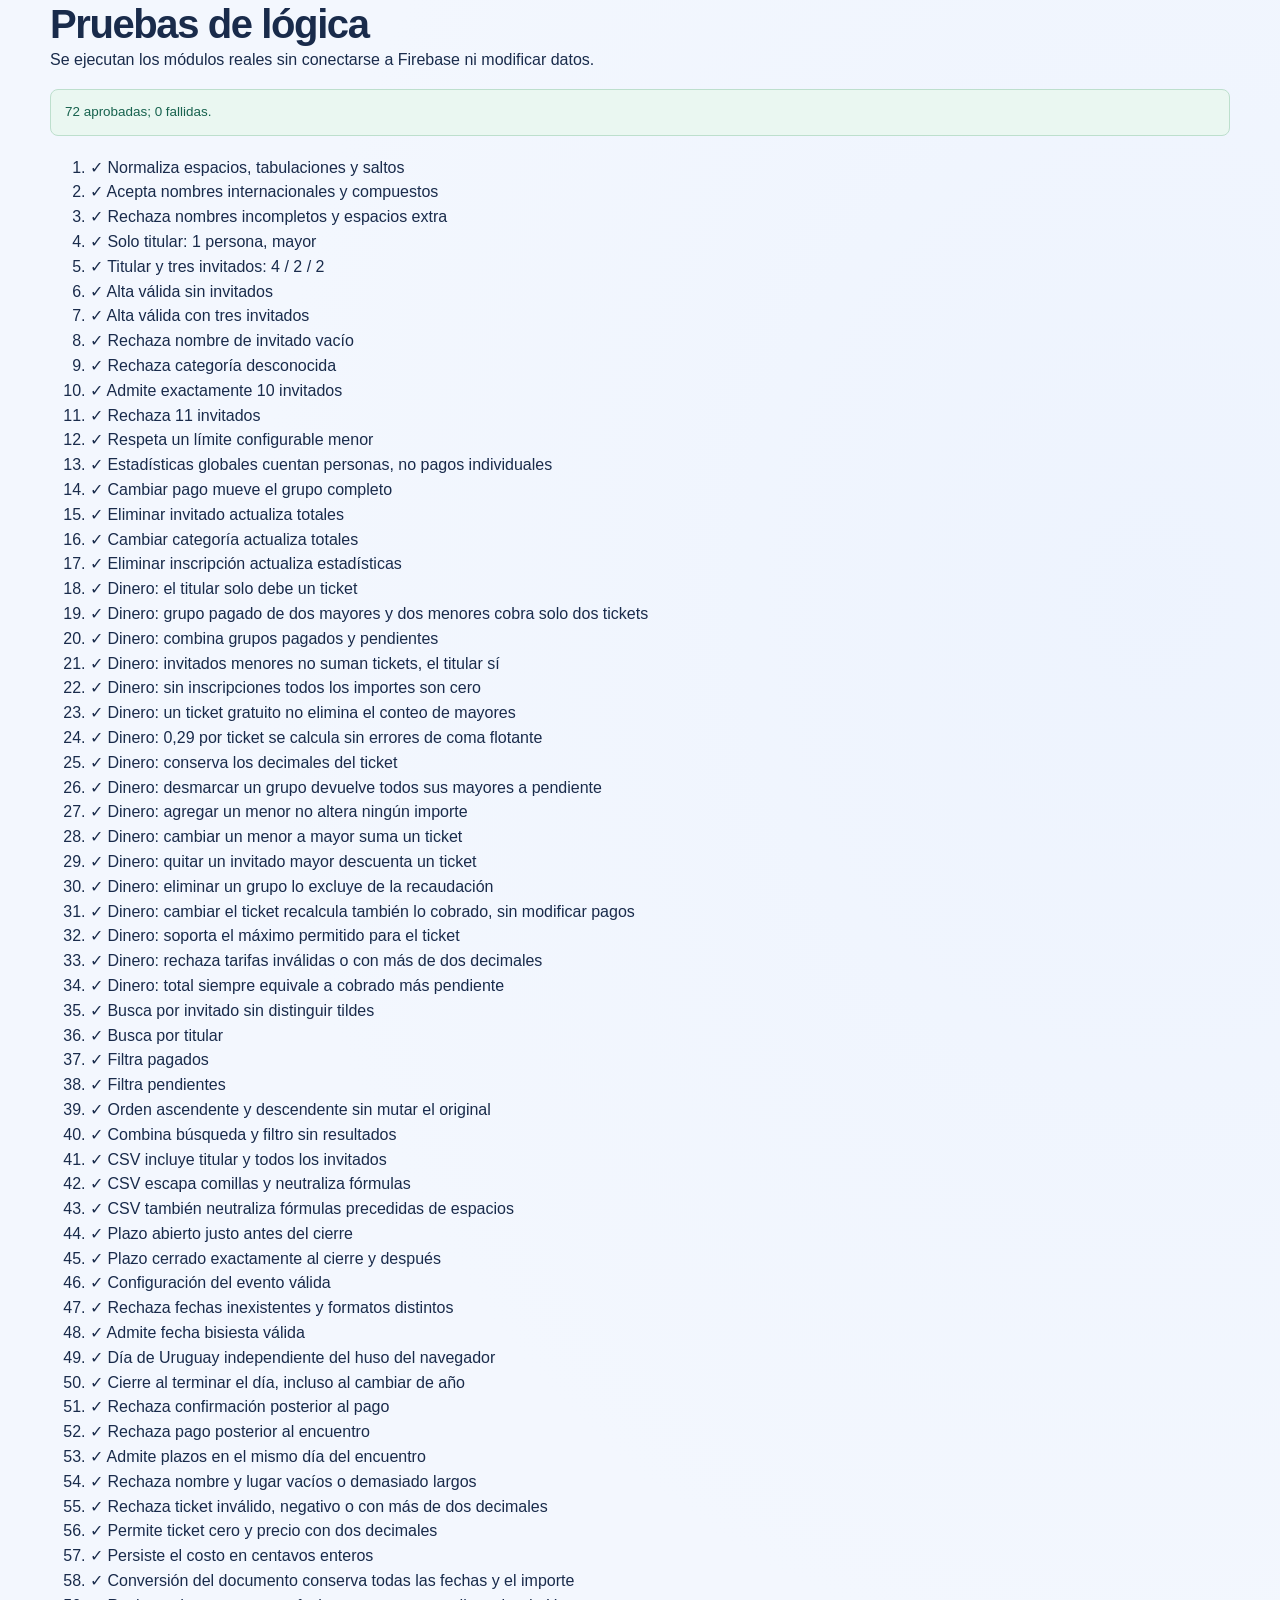
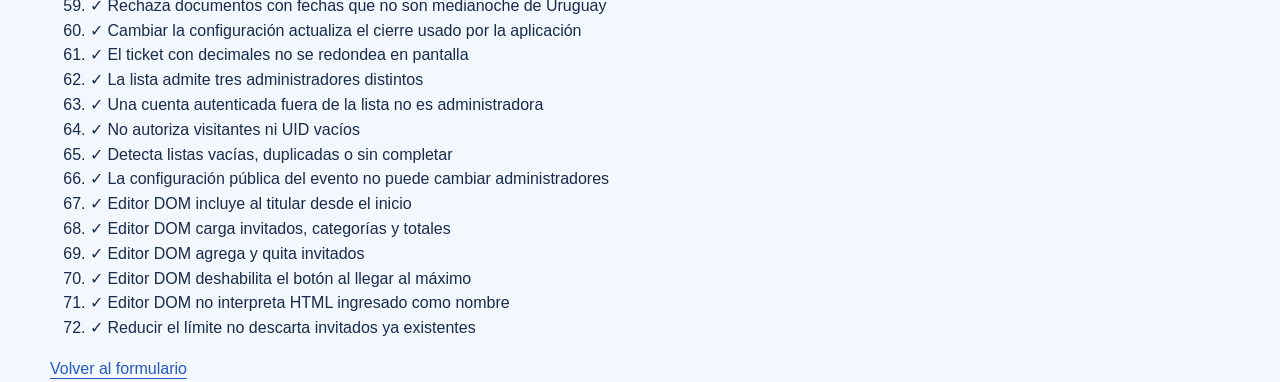
<file: tests/index.html>
<!doctype html>
<html lang="es-UY">
<head>
  <meta charset="utf-8">
  <meta name="viewport" content="width=device-width, initial-scale=1">
  <meta name="robots" content="noindex, nofollow">
  <title>Pruebas de lógica · Reunión</title>
  <link rel="stylesheet" href="../css/styles.css">
  <script type="module" src="./logica.test.js"></script>
</head>
<body>
  <main class="contenedor">
    <h1>Pruebas de lógica</h1>
    <p>Se ejecutan los módulos reales sin conectarse a Firebase ni modificar datos.</p>
    <p id="resultado" class="mensaje" role="status">Ejecutando…</p>
    <ol id="pruebas"></ol>
    <a href="../index.html">Volver al formulario</a>
  </main>
</body>
</html>
</file>
<file: css/styles.css>
/* Sin fuentes remotas ni librerías: sistema visual compartido por las dos páginas. */
:root {
  --fondo: #f3f7fe;
  --papel: #fff;
  --azul: #2458c6;
  --azul-oscuro: #183f96;
  --azul-suave: #edf3ff;
  --marino: #123577;
  --celeste: #9bd6ff;
  --texto: #192b4b;
  --secundario: #5d6d85;
  --borde: #dbe5f3;
  --dorado: #f5d58c;
  /* Los colores de estado se mantienen distintos de la paleta de navegación. */
  --exito: #17624e;
  --exito-suave: #eaf7f1;
  --exito-borde: #bddfcd;
  --rojo: #ac3535;
  --sombra: 0 14px 42px #153c7410;
  font-family: -apple-system, BlinkMacSystemFont, 'Segoe UI', sans-serif;
  color: var(--texto);
  background: var(--fondo);
  font-synthesis: none;
  line-height: 1.55;
}

* { box-sizing: border-box; }
body { margin: 0; background: radial-gradient(ellipse at 90% 30%, #e8f0ff80, transparent 55%); }
[hidden] { display: none !important; }
button, input, select { font: inherit; }
button, a, input, select { -webkit-tap-highlight-color: transparent; }
button { cursor: pointer; }
a { color: var(--azul); text-underline-offset: 4px; }
button:disabled { cursor: not-allowed; opacity: .55; }
input:disabled, select:disabled { background: #f0f4fa; }
:focus-visible { outline: 3px solid #ba8523; outline-offset: 4px; }
h1, h2, h3, p { margin: 0; }
h1, h2, h3 { line-height: 1.2; letter-spacing: -.035em; }
h1 { font-size: clamp(1.8rem, 4vw, 2.5rem); }
h2 { font-size: 1.5rem; }
h3 { font-size: .98rem; letter-spacing: -.015em; }
p + p { margin-top: 1rem; }
fieldset { border: 0; margin: 0; padding: 0; min-width: 0; }
small { font-size: .8rem; }
.contenedor { width: min(1180px, calc(100% - 64px)); margin-inline: auto; }
.solo-lectores { position: absolute; width: 1px; height: 1px; padding: 0; margin: -1px; overflow: hidden; clip-path: inset(50%); white-space: nowrap; border: 0; }
.saltar { position: fixed; top: -100px; left: 16px; z-index: 20; background: white; padding: 12px; border: 2px solid var(--azul); border-radius: 6px; }
.saltar:focus { top: 12px; }
.ceja { display: inline-block; font-size: .69rem; font-weight: 750; letter-spacing: .15em; color: var(--azul); margin-bottom: 12px; }
.nota, .ayuda { font-size: .83rem; color: var(--secundario); line-height: 1.6; }
.ayuda { margin-top: 8px; }
.peligro { color: var(--rojo) !important; }

/* Página de inscripción */
.hero { background: radial-gradient(ellipse at 85% 15%, #427edf55, transparent 55%), linear-gradient(115deg, #102653, var(--marino) 55%, #2058ad); color: white; position: relative; overflow: hidden; isolation: isolate; }
.hero::after { content: ''; position: absolute; inset: auto 0 0; height: 3px; background: linear-gradient(90deg, #8dcaff, var(--dorado) 45%, #c4b5fd 75%, #8dcaff); }
.navegacion { display: flex; justify-content: space-between; align-items: center; padding-block: 25px; gap: 20px; position: relative; z-index: 1; border-bottom: 1px solid #ffffff1c; }
.marca { display: inline-flex; align-items: center; gap: 10px; color: inherit; text-decoration: none; font-weight: 750; letter-spacing: .1em; font-size: .72rem; }
.marca-icono { display: grid; place-items: center; width: 34px; height: 34px; border: 1px solid currentColor; border-radius: 50%; font-size: 1.5rem; line-height: 1; }
.enlace-claro { color: #e5efff; text-decoration: none; font-size: .8rem; }
.enlace-claro:hover { text-decoration: underline; }
.hero-contenido { padding-block: 44px 64px; position: relative; z-index: 1; }
.etiqueta { display: inline-block; color: var(--dorado); background: #f5d58c0c; border: 1px solid #f5d58c40; border-radius: 30px; padding: 8px 13px; font-size: .65rem; letter-spacing: .14em; font-weight: 700; margin-bottom: 20px; }
.hero h1 { font-family: Georgia, 'Times New Roman', serif; font-size: clamp(2.5rem, 5.2vw, 4.4rem); font-weight: 400; letter-spacing: -.045em; max-width: 850px; }
.hero-descripcion { color: #dce8ff; margin-top: 18px; font-size: 1rem; max-width: 560px; }
.evento-detalles { display: flex; flex-wrap: wrap; gap: 12px 28px; margin-top: 29px; font-size: .84rem; color: #eff5ff; }
.evento-detalles > span { display: flex; gap: 8px; align-items: center; }
.evento-detalles > span > span:first-child { color: var(--dorado); font-size: 1.2rem; }
/* Fuegos artificiales y confeti en CSS, sin imágenes, librerías ni animación continua. */
.decoracion-fiesta { position: absolute; inset: 90px 3% 25px auto; width: min(32%, 390px); pointer-events: none; z-index: 0; }
.fuego-artificial { position: absolute; aspect-ratio: 1; border-radius: 50%; background: repeating-conic-gradient(from 8deg, currentColor 0deg 2deg, transparent 2deg 24deg); -webkit-mask-image: radial-gradient(circle, transparent 0 36%, black 37% 57%, transparent 58%); mask-image: radial-gradient(circle, transparent 0 36%, black 37% 57%, transparent 58%); }
.fuego-artificial--grande { width: 260px; top: 5px; right: 20px; color: var(--celeste); opacity: .55; transform: rotate(-12deg); }
.fuego-artificial--chico { width: 155px; bottom: -5px; left: -5px; color: var(--dorado); opacity: .6; transform: rotate(14deg); }
.estrella { position: absolute; line-height: 1; color: var(--dorado); }
.estrella--uno { font-size: 55px; right: 122px; top: 106px; }
.estrella--dos { font-size: 38px; left: 25px; top: 20px; color: #c4b5fd; }
.estrella--tres { font-size: 25px; right: 20px; bottom: 18px; color: var(--celeste); }
.confeti { position: absolute; inset: 0; }
.confeti i { position: absolute; width: 6px; height: 13px; border-radius: 1px; background: var(--dorado); transform: rotate(25deg); opacity: .8; }
.confeti i:nth-child(3n) { background: #c4b5fd; border-radius: 50%; width: 7px; height: 7px; }
.confeti i:nth-child(3n + 1) { background: var(--celeste); }
.confeti i:nth-child(1) { left: 8%; top: 35%; transform: rotate(-30deg); }
.confeti i:nth-child(2) { left: 46%; top: 5%; }
.confeti i:nth-child(3) { left: 82%; top: 14%; }
.confeti i:nth-child(4) { left: 95%; top: 44%; transform: rotate(65deg); }
.confeti i:nth-child(5) { left: 32%; top: 52%; transform: rotate(-45deg); }
.confeti i:nth-child(6) { left: 12%; top: 70%; }
.confeti i:nth-child(7) { left: 73%; top: 73%; transform: rotate(45deg); }
.confeti i:nth-child(8) { left: 48%; top: 90%; transform: rotate(-15deg); }
.confeti i:nth-child(9) { left: 93%; top: 85%; }
.confeti i:nth-child(10) { left: 57%; top: 60%; transform: rotate(75deg); }
.confeti i:nth-child(11) { left: 2%; top: 10%; transform: rotate(-15deg); }
.confeti i:nth-child(12) { left: 67%; top: 30%; }
.principal-publico { display: grid; grid-template-columns: .82fr 1.18fr; gap: 80px; align-items: start; padding-block: 56px 64px; }
.info-evento { padding-top: 22px; max-width: 375px; }
.info-evento h2 { font-family: Georgia, 'Times New Roman', serif; font-weight: 400; font-size: 2.25rem; letter-spacing: -.03em; margin-bottom: 18px; }
.info-evento > p:not(.nota) { color: var(--secundario); font-size: .93rem; }
.datos-evento { margin: 28px 0 18px; }
.datos-evento > div { padding-block: 15px; border-bottom: 1px solid var(--borde); }
.datos-evento dt { font-size: .75rem; color: var(--secundario); margin-bottom: 4px; }
.datos-evento dd { margin: 0; font-size: .93rem; font-weight: 650; }
.datos-evento small { color: var(--secundario); font-weight: 400; }
.nota-privacidad { display: flex; gap: 12px; padding-top: 28px; margin-top: 28px; border-top: 1px solid var(--borde); color: var(--secundario); font-size: .8rem; }
.nota-privacidad > span { color: var(--azul); font-size: 1.8rem; line-height: 1; }
.tarjeta { background: var(--papel); border: 1px solid var(--borde); border-radius: 16px; box-shadow: var(--sombra); }
.tarjeta-registro { padding: 32px; position: relative; }
.tarjeta-registro::before, .login::before { content: ''; position: absolute; height: 4px; inset: 0 16px auto; border-radius: 0 0 6px 6px; background: linear-gradient(90deg, var(--azul), #80caff 60%, #d6c4fa 85%, var(--dorado)); }
.titulo-formulario { display: flex; align-items: center; gap: 14px; margin-bottom: 29px; }
.titulo-formulario h2 { font-size: 1.4rem; }
.titulo-formulario p { color: var(--secundario); font-size: .85rem; margin-top: 6px; }
.paso { display: grid; place-items: center; width: 44px; height: 44px; background: var(--azul-suave); color: var(--azul); border: 1px solid #d5e3ff; border-radius: 12px; font-size: .85rem; font-weight: 700; flex: 0 0 auto; }
.campo { display: flex; flex-direction: column; gap: 7px; min-width: 0; }
.campo + .campo { margin-top: 20px; }
label { font-size: .83rem; font-weight: 600; }
input:not([type='checkbox']), select { width: 100%; min-height: 48px; border: 1px solid #c6d4e8; background: white; border-radius: 8px; padding: 11px 13px; color: var(--texto); transition: border-color .15s; }
input:not([type='checkbox']):focus, select:focus { border-color: var(--azul); }
input::placeholder { color: #73839b; font-size: .85rem; }
.campo small { color: var(--secundario); font-size: .76rem; }
.separador { display: flex; align-items: center; justify-content: space-between; gap: 10px; margin-block: 28px 15px; padding-top: 24px; border-top: 1px solid var(--borde); }
.separador > span { font-size: .72rem; color: var(--secundario); }
.boton { display: inline-flex; align-items: center; justify-content: center; gap: 12px; border-radius: 8px; border: 1px solid transparent; min-height: 46px; padding: 11px 18px; font-size: .85rem; font-weight: 650; text-decoration: none; transition: background .15s, box-shadow .15s; }
.boton-primario { background: var(--azul); color: white; box-shadow: 0 3px 8px #2458c618; }
.boton-primario:hover:not(:disabled) { background: var(--azul-oscuro); box-shadow: 0 5px 12px #2458c630; }
.boton-secundario { background: transparent; color: var(--azul); border-color: #c7d7f1; }
.boton-secundario:hover:not(:disabled) { background: var(--azul-suave); }
.boton-peligro { background: var(--rojo); color: white; }
.boton-peligro:hover:not(:disabled) { background: #8d2525; }
.boton-ancho { width: 100%; }
.boton-pequeno { min-height: 40px; font-size: .78rem; padding: 8px 13px; }
.boton-texto { background: none; border: none; color: var(--azul); padding: 8px 5px; font-weight: 600; font-size: .78rem; min-height: 36px; }
.boton-texto:hover { text-decoration: underline; text-underline-offset: 3px; }
.lista-invitados { display: grid; gap: 12px; }
.lista-invitados:not(:empty) { margin-bottom: 14px; }
.invitado { background: #f7faff; border: 1px solid var(--borde); border-radius: 10px; padding: 14px; }
.invitado-encabezado { display: flex; align-items: center; justify-content: space-between; margin-bottom: 9px; }
.invitado-titulo { font-size: .78rem; color: var(--secundario); }
.invitado-campos { display: grid; grid-template-columns: 1fr 118px; gap: 12px; }
.invitado-campos .campo { margin: 0; }
.invitado-campos label { font-size: .75rem; }
.invitado-campos input, .invitado-campos select { font-size: .86rem; }
.resumen { display: grid; grid-template-columns: 1.4fr 1fr 1fr; background: linear-gradient(120deg, var(--azul-suave), #f0f6ff); border: 1px solid #dbe7fc; padding: 19px 12px; margin-block: 24px; border-radius: 10px; }
.resumen > div { text-align: center; display: flex; flex-direction: column; gap: 3px; padding-inline: 5px; }
.resumen > div + div { border-left: 1px solid #d1dff5; }
.resumen strong { font-size: 1.65rem; font-weight: 650; color: var(--azul); line-height: 1.2; }
.resumen span { font-size: .7rem; color: #50688b; }
.pie-formulario { text-align: center; color: var(--secundario); font-size: .7rem; margin-top: 13px; }
.pie { display: flex; justify-content: space-between; flex-wrap: wrap; gap: 12px; padding-block: 22px; border-top: 1px solid var(--borde); color: var(--secundario); font-size: .75rem; }
.mensaje { border-radius: 8px; background: #edf3f9; border: 1px solid #d1dfed; color: #2b5079; padding: 12px 14px; font-size: .84rem; margin-bottom: 20px; overflow-wrap: anywhere; }
.mensaje--error { background: #fff2f0; color: #922e29; border-color: #f0c8c3; }
.mensaje--aviso { background: #fff8e7; color: #755117; border-color: #e9d6aa; }
.mensaje--exito { background: var(--exito-suave); color: var(--exito); border-color: var(--exito-borde); }
.exito { text-align: center; padding-block: 10px; }
.exito-icono { display: grid; place-items: center; margin: 0 auto 20px; border-radius: 50%; background: var(--exito-suave); width: 64px; height: 64px; color: var(--exito); font-size: 1.8rem; }
.exito h2 { margin-bottom: 16px; }
.exito > p { color: var(--secundario); font-size: .9rem; }
.codigo { display: block; padding: 14px 8px; margin-block: 14px 24px; border: 1px dashed #a8bfe8; border-radius: 8px; color: var(--azul); background: #f5f8ff; font-family: monospace; letter-spacing: .08em; font-size: 1rem; overflow-wrap: anywhere; user-select: all; }

/* Administración */
.barra-admin { background: white; border-bottom: 1px solid var(--borde); border-top: 3px solid var(--azul); }
.barra-admin-interior { min-height: 82px; display: flex; align-items: center; justify-content: space-between; gap: 20px; }
.barra-admin .marca { color: var(--azul); }
.sesion { display: flex; align-items: center; gap: 20px; }
.etiqueta-privado { font-size: .63rem; letter-spacing: .1em; color: var(--secundario); }
.login { max-width: 450px; padding: 36px; margin: 60px auto 80px; position: relative; }
.login::after { content: '✦'; position: absolute; top: 18px; right: 22px; color: #bd8b28; font-size: 1.4rem; line-height: 1; pointer-events: none; }
.login h1 { font-size: 1.85rem; margin-bottom: 12px; }
.login > p:not(.nota) { color: var(--secundario); font-size: .9rem; margin-bottom: 24px; }
.login form .boton { margin-top: 24px; }
.login .nota { margin-block: 22px; }
.enlace { font-size: .8rem; }
.encabezado-panel { display: flex; justify-content: space-between; gap: 24px; align-items: center; margin-block: 38px 30px; }
.encabezado-panel .ceja { margin-bottom: 8px; }
.encabezado-panel h1 { font-size: 1.85rem; }
.encabezado-panel p { color: var(--secundario); font-size: .83rem; margin-top: 9px; }
.estadisticas { display: grid; grid-template-columns: repeat(6, minmax(0, 1fr)); gap: 14px; margin-bottom: 28px; }
.estadistica { display: flex; flex-direction: column; gap: 7px; padding: 19px 16px; border-radius: 11px; }
.estadistica > span { color: var(--secundario); font-size: .75rem; font-weight: 500; }
.estadistica > strong { font-size: 2rem; font-weight: 650; line-height: 1.3; letter-spacing: -.04em; font-variant-numeric: tabular-nums; }
.estadistica > small { color: var(--secundario); font-size: .65rem; }
.estadistica:first-child { background: var(--azul-suave); border-color: #c9dafb; }
.estadistica:first-child > strong, .estadistica:nth-child(2) > strong { color: var(--azul); }
.estadistica--pagado { background: var(--exito-suave); border-color: var(--exito-borde); }
.estadistica--pagado > strong { color: var(--exito); }
.estadistica--pendiente { background: #fff9ec; border-color: #eadfc5; }
.estadistica--pendiente > strong { color: #946415; }

/* Importes derivados de mayores y pagos; separados de los contadores de personas. */
.resumen-dinero { margin-bottom: 28px; }
.dinero-encabezado { display: flex; justify-content: space-between; align-items: baseline; flex-wrap: wrap; gap: 10px 20px; margin-bottom: 14px; }
.dinero-encabezado h2 { font-size: 1.15rem; }
.dinero-encabezado p { font-size: .8rem; color: var(--secundario); }
.dinero-encabezado strong { color: var(--azul); }
.dinero-tarjetas { display: grid; grid-template-columns: repeat(3, minmax(0, 1fr)); gap: 14px; }
.dinero-tarjeta { display: flex; flex-direction: column; gap: 8px; padding: 22px; min-width: 0; }
.dinero-tarjeta > span { font-size: .82rem; color: var(--secundario); }
.dinero-tarjeta > strong { font-size: clamp(1.45rem, 2.3vw, 2rem); font-weight: 650; line-height: 1.3; letter-spacing: -.035em; font-variant-numeric: tabular-nums; overflow-wrap: anywhere; }
.dinero-tarjeta > small { font-size: .75rem; color: var(--secundario); }
.dinero-tarjeta--total { background: var(--azul-suave); border-color: #c9dafb; }
.dinero-tarjeta--total > strong { color: var(--azul); }
.dinero-tarjeta--cobrado { background: var(--exito-suave); border-color: var(--exito-borde); }
.dinero-tarjeta--cobrado > strong { color: var(--exito); }
.dinero-tarjeta--pendiente { background: #fff9ec; border-color: #eadfc5; }
.dinero-tarjeta--pendiente > strong { color: #946415; }
.dinero-aclaracion { margin-top: 14px; font-size: .75rem; }
.listado { overflow: hidden; margin-bottom: 48px; }
.listado-encabezado { display: flex; align-items: center; justify-content: space-between; gap: 20px; padding: 24px 26px 0; }
.listado-encabezado h2 { font-size: 1.2rem; }
.listado-encabezado p { color: var(--secundario); font-size: .76rem; margin-top: 6px; }
.filtros { display: grid; grid-template-columns: 2fr 1fr 1fr; gap: 16px; padding: 24px 26px; }
.filtros .campo { margin: 0; }
.filtros label { font-size: .72rem; color: var(--secundario); }
.filtros input, .filtros select { min-height: 42px; font-size: .82rem; }
.tabla-scroll { overflow-x: auto; }
table { width: 100%; border-collapse: collapse; text-align: left; min-width: 730px; font-size: .82rem; }
thead { background: #f4f7fd; }
thead th { padding: 14px 16px; border-block: 1px solid var(--borde); font-weight: 550; font-size: .72rem; color: var(--secundario); white-space: nowrap; }
thead th:first-child, tbody th { padding-left: 26px; }
tbody td, tbody th { padding: 18px 16px; border-bottom: 1px solid #e7edf7; }
tbody th { font-weight: 600; min-width: 200px; }
tbody tr:not(.fila-detalle):hover { background: #f8faff; }
.nombre-titular { display: block; overflow-wrap: anywhere; }
.codigo-tabla { display: block; font-family: monospace; color: var(--secundario); font-size: .64rem; font-weight: 400; margin-top: 5px; }
.total-tabla { font-weight: 700; }
.acciones-fila { display: flex; gap: 10px; }
.pago { display: inline-flex; gap: 7px; align-items: center; border-radius: 6px; padding: 6px 9px; font-size: .72rem; white-space: nowrap; cursor: pointer; }
input[type='checkbox'] { accent-color: var(--azul); width: 17px; height: 17px; margin: 0; flex-shrink: 0; cursor: pointer; }
.pago--pagado { color: var(--exito); background: var(--exito-suave); }
.pago--pendiente { color: #815c1d; background: #fff4d9; }
.fila-detalle { background: #f3f7ff; }
.fila-detalle td { padding: 18px 26px; }
.lista-personas { list-style: none; padding: 0; margin: 12px 0; }
.lista-personas li { padding: 9px 0; font-size: .9rem; border-bottom: 1px solid var(--borde); overflow-wrap: anywhere; }
.fila-detalle .lista-personas { margin: 0 0 10px; }
.fila-detalle .lista-personas li { font-size: .8rem; padding-block: 6px; border: none; }
.pie-listado { padding: 17px 26px; font-size: .7rem; }
.vacio { padding: 44px 24px; text-align: center; }
.vacio strong { font-size: .95rem; }
.vacio p { font-size: .85rem; color: var(--secundario); margin-top: 8px; }

/* Ajustes del evento: plegados por defecto para no desplazar la lista de asistentes. */
.configuracion-evento { margin-bottom: 28px; overflow: hidden; }
.configuracion-evento summary { display: flex; justify-content: space-between; align-items: center; gap: 16px; padding: 22px 26px; cursor: pointer; list-style: none; }
.configuracion-evento summary::-webkit-details-marker { display: none; }
.configuracion-evento summary > span:first-child { min-width: 0; }
.configuracion-evento summary strong { display: block; font-size: 1.05rem; letter-spacing: -.025em; }
.configuracion-evento summary small { display: block; color: var(--secundario); margin-top: 4px; font-size: .76rem; }
.configuracion-evento summary:hover { background: #f8faff; }
.configuracion-indicador { display: inline-flex; gap: 10px; align-items: center; color: var(--azul); font-size: .8rem; font-weight: 600; flex-shrink: 0; }
.configuracion-indicador > span { font-size: 1.2rem; }
.configuracion-evento[open] .configuracion-indicador > span { transform: rotate(180deg); }
.configuracion-contenido { padding: 0 26px 24px; }
.configuracion-contenido > .nota { border-top: 1px solid var(--borde); padding-top: 18px; margin-bottom: 20px; }
.configuracion-grilla { display: grid; grid-template-columns: repeat(6, minmax(0, 1fr)); gap: 20px; }
.configuracion-grilla .campo { margin: 0; grid-column: span 2; }
.configuracion-grilla .campo:nth-child(-n + 2) { grid-column: span 3; }
.configuracion-grilla .campo:last-child { max-width: 370px; }
.configuracion-grilla input[type='date'] { min-width: 0; }
.configuracion-advertencia { margin-top: 22px; padding: 14px 16px; background: #fff9ec; border: 1px solid #eadfc5; border-radius: 8px; color: #755117; font-size: .78rem; }

/* Dialog nativo: foco, teclado y bloqueo de fondo sin dependencias. */
dialog { background: white; color: var(--texto); padding: 0; width: min(560px, calc(100% - 32px)); max-height: calc(100dvh - 40px); border: 1px solid var(--borde); border-radius: 16px; box-shadow: 0 24px 80px #0003; }
dialog::backdrop { background: #102653a8; backdrop-filter: blur(3px); }
.dialogo-contenido { padding: 30px; }
.dialogo-contenido h2 { margin-bottom: 18px; }
.dialogo-contenido > .nota { margin-block: 14px 20px; }
.acciones-dialogo { display: flex; justify-content: flex-end; flex-wrap: wrap; gap: 10px; margin-top: 25px; }
#eliminar-descripcion { overflow-wrap: anywhere; }

@media (max-width: 1050px) {
  .principal-publico { gap: 40px; grid-template-columns: .8fr 1.2fr; }
  .estadisticas { grid-template-columns: repeat(3, minmax(0, 1fr)); }
  .decoracion-fiesta { right: -50px; width: 300px; opacity: .65; }
}
@media (max-width: 760px) {
  .contenedor { width: calc(100% - 36px); }
  .navegacion { padding-block: 18px; }
  .marca { font-size: .62rem; letter-spacing: .06em; gap: 8px; }
  .marca-icono { width: 30px; height: 30px; }
  .enlace-claro { font-size: .72rem; }
  .hero-contenido { padding-block: 34px 42px; }
  .etiqueta { font-size: .56rem; max-width: 265px; line-height: 1.7; margin-bottom: 16px; }
  .hero h1 { max-width: 560px; }
  .hero-descripcion { font-size: .9rem; }
  .evento-detalles { flex-direction: column; gap: 8px; font-size: .78rem; margin-top: 22px; }
  .decoracion-fiesta { inset: 110px -100px 20px auto; width: 270px; opacity: .18; }
  .fuego-artificial--chico, .estrella--dos { display: none; }
  .principal-publico { grid-template-columns: 1fr; gap: 28px; padding-block: 30px 40px; }
  .info-evento { max-width: none; padding: 0; }
  .info-evento h2 { font-size: 1.8rem; }
  .info-evento h2 br { display: none; }
  .info-evento > p:not(.nota) { font-size: .86rem; }
  .datos-evento { display: grid; grid-template-columns: 1fr 1fr; gap: 0 18px; margin-block: 14px; }
  .datos-evento dt { font-size: .68rem; }
  .datos-evento dd { font-size: .8rem; }
  .datos-evento > div:last-child { grid-column: 1 / -1; }
  .nota-privacidad { margin-top: 18px; padding-top: 15px; }
  .tarjeta-registro { padding: 24px; }
  .barra-admin-interior { min-height: 74px; gap: 10px; }
  .etiqueta-privado { display: none; }
  .sesion { gap: 0; }
  .login { margin-block: 34px 50px; padding: 28px; }
  .encabezado-panel { flex-direction: column; align-items: stretch; margin-block: 28px 24px; gap: 18px; }
  .encabezado-panel h1 { font-size: 1.65rem; }
  .encabezado-panel .boton { align-self: flex-start; }
  .estadisticas { grid-template-columns: repeat(2, minmax(0, 1fr)); gap: 10px; }
  .estadistica { padding: 17px; }
  .dinero-tarjetas { grid-template-columns: 1fr; gap: 10px; }
  .dinero-tarjeta { padding: 19px; }
  .filtros { grid-template-columns: 1fr 1fr; gap: 14px; padding: 20px; }
  .campo-busqueda { grid-column: 1 / -1; }
  .listado-encabezado { padding: 20px 20px 0; gap: 10px; }
  .listado-encabezado .boton { font-size: .68rem; padding-inline: 10px; }
  .pie-listado { padding-inline: 20px; }
  .configuracion-evento summary { padding: 20px; }
  .configuracion-contenido { padding: 0 20px 20px; }
  .configuracion-grilla { grid-template-columns: 1fr; gap: 16px; }
  .configuracion-grilla .campo { grid-column: auto; }
  .configuracion-grilla .campo:nth-child(-n + 2), .configuracion-grilla .campo:last-child { grid-column: auto; max-width: none; }
  .configuracion-evento .acciones-dialogo .boton { flex: 1 1 180px; }
  .pie { font-size: .68rem; }
}
@media (max-width: 390px) {
  .contenedor { width: calc(100% - 28px); }
  .navegacion { gap: 12px; }
  .marca { font-size: .56rem; }
  .tarjeta-registro { padding: 20px 16px; }
  .titulo-formulario { gap: 10px; }
  .titulo-formulario h2 { font-size: 1.15rem; }
  .invitado-campos { grid-template-columns: 1fr; }
  .dialogo-contenido { padding: 22px 18px; }
  .acciones-dialogo .boton { width: 100%; }
  .login { padding: 24px 20px; }
}
@media (prefers-reduced-motion: reduce) {
  *, *::before, *::after { animation: none !important; transition: none !important; scroll-behavior: auto !important; }
}
</file>
